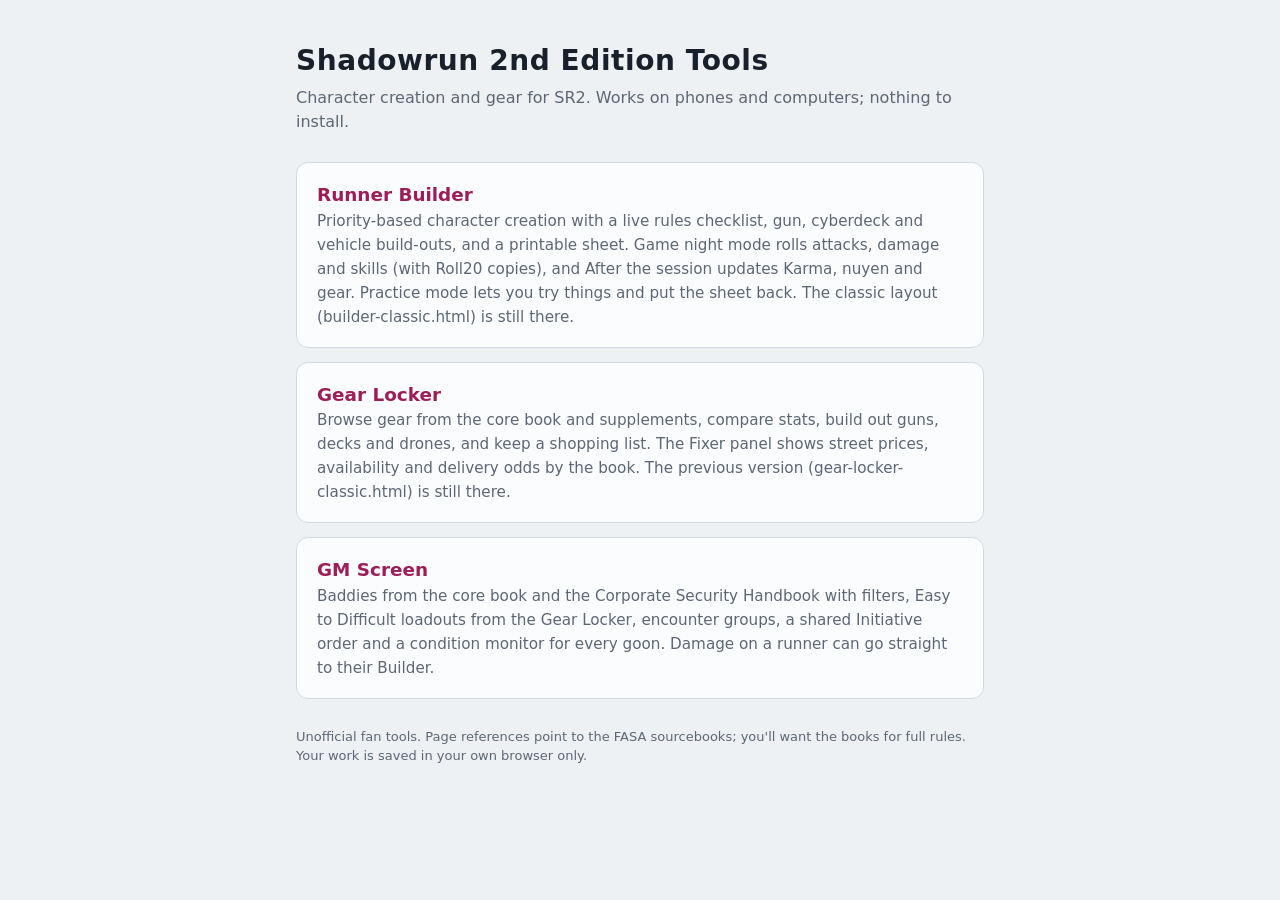
<file: index.html>
<!doctype html>
<html lang="en"><head><meta charset="utf-8"><meta name="viewport" content="width=device-width,initial-scale=1">
<title>Shadowrun 2 Tools</title>
<style>
:root{--bg:#eef1f4;--card:#fbfcfd;--ink:#18202b;--muted:#5c6776;--line:#d3d9e1;--accent:#9c1d58}
@media (prefers-color-scheme:dark){:root{--bg:#12161c;--card:#1a2029;--ink:#e3e8ef;--muted:#97a2b1;--line:#2e3744;--accent:#f07aa8}}
*{box-sizing:border-box}body{margin:0;background:var(--bg);color:var(--ink);font:16px/1.5 system-ui,-apple-system,"Segoe UI",sans-serif}
main{max-width:720px;margin:0 auto;padding:40px 16px}h1{margin:0 0 4px;font-size:1.75rem;letter-spacing:.02em}p.sub{margin:0 0 28px;color:var(--muted)}
a.card{display:block;text-decoration:none;color:inherit;background:var(--card);border:1px solid var(--line);border-radius:12px;padding:18px 20px;margin:0 0 14px}
a.card:hover,a.card:focus-visible{border-color:var(--accent);outline:none}a.card b{display:block;font-size:1.15rem;color:var(--accent)}a.card span{color:var(--muted);font-size:.95rem}
footer{margin-top:28px;color:var(--muted);font-size:.8125rem}
</style></head><body><main>
<h1>Shadowrun 2nd Edition Tools</h1>
<p class="sub">Character creation and gear for SR2. Works on phones and computers; nothing to install.</p>
<a class="card" href="builder.html"><b>Runner Builder</b><span>Priority-based character creation with a live rules checklist, gun, cyberdeck and vehicle build-outs, and a printable sheet. Game night mode rolls attacks, damage and skills (with Roll20 copies), and After the session updates Karma, nuyen and gear. Practice mode lets you try things and put the sheet back. The classic layout (builder-classic.html) is still there.</span></a>
<a class="card" href="gear-locker.html"><b>Gear Locker</b><span>Browse gear from the core book and supplements, compare stats, build out guns, decks and drones, and keep a shopping list. The Fixer panel shows street prices, availability and delivery odds by the book. The previous version (gear-locker-classic.html) is still there.</span></a>
<a class="card" href="gm-screen.html"><b>GM Screen</b><span>Baddies from the core book and the Corporate Security Handbook with filters, Easy to Difficult loadouts from the Gear Locker, encounter groups, a shared Initiative order and a condition monitor for every goon. Damage on a runner can go straight to their Builder.</span></a>
<footer>Unofficial fan tools. Page references point to the FASA sourcebooks; you'll want the books for full rules. Your work is saved in your own browser only.</footer>
</main></body></html>
</file>
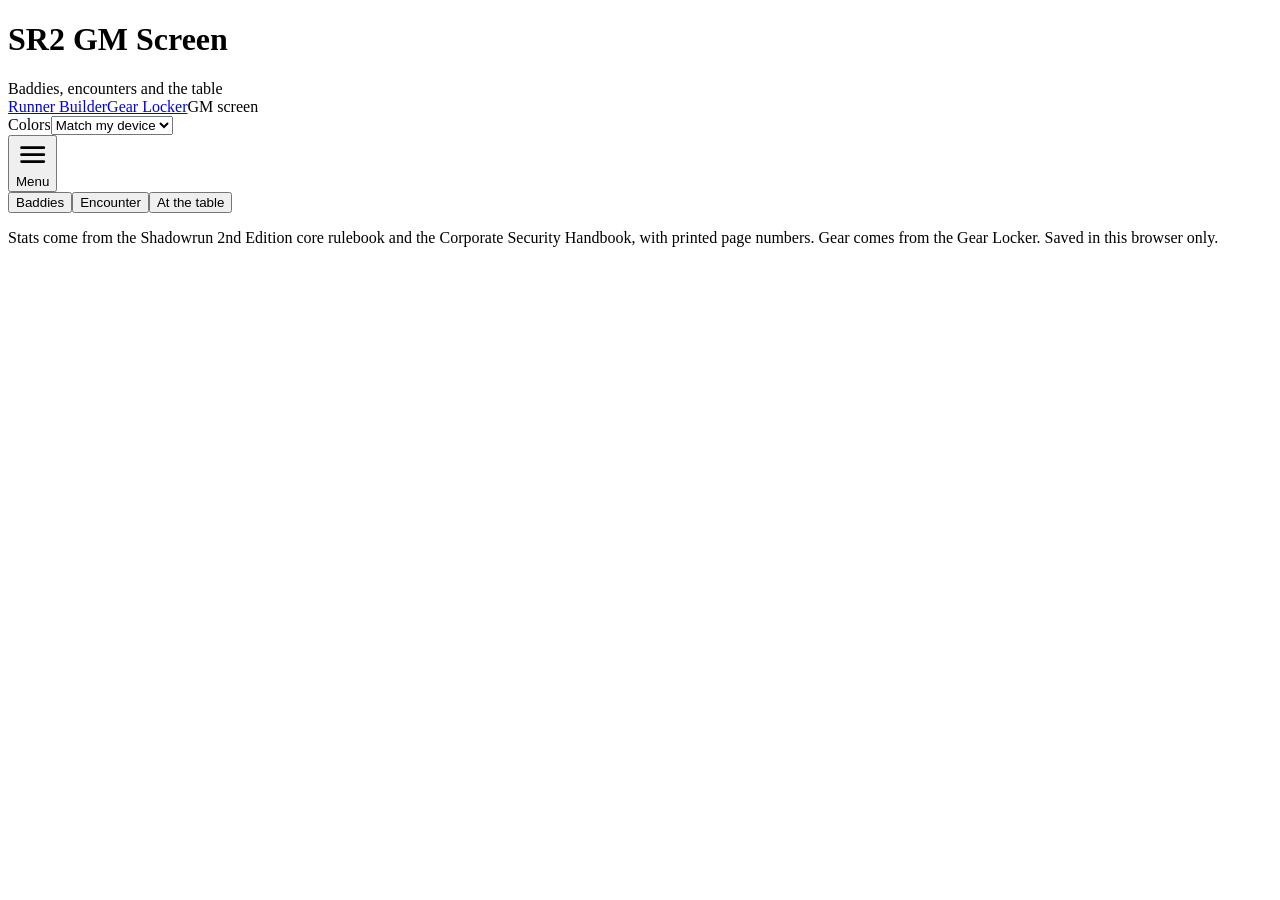
<file: dev/gm/gm.html>
<!doctype html>
<html lang="en">
<head>
<meta charset="utf-8">
<meta name="viewport" content="width=device-width,initial-scale=1">
<title>SR2 GM Screen</title>
<link rel="preconnect" href="https://fonts.googleapis.com"><link href="https://fonts.googleapis.com/css2?family=Chakra+Petch:wght@600;700&family=IBM+Plex+Sans:wght@400;500;600&family=IBM+Plex+Mono:wght@400;600&display=swap" rel="stylesheet">
<style>/*@css*/</style>
</head>
<body>
<div class="wrap">
 <header class="srh" id="srh">
  <div class="srh-id"><h1 class="srh-name">SR2 GM Screen</h1><span class="srh-sub" id="srhSub">Baddies, encounters and the table</span></div>
  <nav class="srh-tools" aria-label="Tools"><a data-tool="builder">Runner Builder</a><a data-tool="locker">Gear Locker</a><a data-tool="gm">GM screen</a></nav>
  <div class="srh-ctl" id="srhCtl"><label for="skinSel">Colors<select id="skinSel"></select></label></div>
  <button type="button" class="srh-menu" aria-expanded="false" aria-controls="srhCtl"><svg viewBox="0 0 24 24" fill="none" stroke="currentColor" stroke-width="2" stroke-linecap="round" aria-hidden="true"><path d="M4 7h16M4 12h16M4 17h16"/></svg>Menu</button>
 </header>
 <nav id="tabs" role="tablist" aria-label="GM screen"><button role="tab" data-tab="cat">Baddies</button><button role="tab" data-tab="enc" id="tabEnc">Encounter</button><button role="tab" data-tab="tbl">At the table</button></nav>
 <main id="view"></main>
 <p class="note">Stats come from the Shadowrun 2nd Edition core rulebook and the Corporate Security Handbook, with printed page numbers. Gear comes from the Gear Locker. Saved in this browser only.</p>
</div>
<script>/*@data*/</script>
<script>
// Colors: the same choice as the Builder and the Gear Locker (saved under 'sr2-skin'). A GM screen pick from before is carried over once.
try{const o=localStorage.getItem('sr2-gm-theme'); if(o&&!localStorage.getItem('sr2-skin')) localStorage.setItem('sr2-skin',o); localStorage.removeItem('sr2-gm-theme');}catch(e){}
const SKINENV={sel:'skinSel',mono:'var(--f-mono)',map:{bg:'--bg',panel:'--panel',panel2:'--panel-2',ink:'--ink',muted:'--muted',line:'--line',accent:'--brand',accentInk:'--brand-ink',accentSoft:'--brand-soft',price:'--price',ok:'--ok',okSoft:'--ok-soft',warn:'--warn',warnSoft:'--warn-soft',bad:'--bad',badSoft:'--bad-soft',font:'--f-body'}};
/*@shared:skins*/
// ---------- Color modes, shared by both tools ----------
// Each page defines SKINENV = {map:{paletteKey:'--its-token'}, sel:'id of the <select>'}. The choice is saved under 'sr2-skin',
// so both tools on the same site open in the same colors. System/Light/Dark use the page's own tokens; the skins set every token inline.
const SKIN=(()=>{
const KEY='sr2-skin';
const P={
  matrix:{label:'Matrix (green screen)',base:'dark',mono:true,bg:'#020a04',panel:'#06140b',panel2:'#0b2013',ink:'#c2ffd2',muted:'#6cbc86',line:'#1d4a2c',accent:'#3dff7f',accentInk:'#021006',accentSoft:'#0e3a1d',ok:'#3dff7f',okSoft:'#0e3a1d',warn:'#e8ff66',warnSoft:'#2b3410',bad:'#ff6a5f',badSoft:'#3a1411',price:'#9dffbc'},
  neon:{label:'Neon (Seattle at night)',base:'dark',bg:'#0d0718',panel:'#160d26',panel2:'#211339',ink:'#f4ebff',muted:'#b19dd0',line:'#3b2662',accent:'#ff4fae',accentInk:'#1a0310',accentSoft:'#3f1337',ok:'#33f0d2',okSoft:'#0e3535',warn:'#ffd447',warnSoft:'#3a2e10',bad:'#ff6682',badSoft:'#401425',price:'#33f0d2'},
  amber:{label:'Amber terminal',base:'dark',mono:true,bg:'#110b02',panel:'#1b1306',panel2:'#271b09',ink:'#ffdcaa',muted:'#c9a066',line:'#4c3615',accent:'#ffb31a',accentInk:'#1a1000',accentSoft:'#3e2b07',ok:'#cbe26e',okSoft:'#2a3110',warn:'#ffd166',warnSoft:'#3d2c0a',bad:'#ff7f59',badSoft:'#3e1b0e',price:'#ffcb52'},
  paper:{label:'Paper (printed sheet)',base:'light',bg:'#ebe3d2',panel:'#fbf7ee',panel2:'#f2eadb',ink:'#2a2016',muted:'#6a5a44',line:'#d5c6ab',accent:'#8c2a10',accentInk:'#ffffff',accentSoft:'#f3ddd0',ok:'#3b6a1d',okSoft:'#e3ebd1',warn:'#875700',warnSoft:'#f3e2c0',bad:'#a3221a',badSoft:'#f4d7d1',price:'#8c2a10'},
  // Cosmic Spark: a night sky over the desert, IC lighting up gold "like a cosmic spark", starlight blue for money (his handle and his westerns)
  // Western set: High Noon by day, Cosmic Spark by night (Cosmic loves the old westerns)
  noon:{label:'High Noon',group:'Western',base:'light',deco:'sun',bg:'#e8d6b0',panel:'#f8eedb',panel2:'#efdfc0',ink:'#2b1d12',muted:'#6b5034',line:'#cdb48a',accent:'#973a17',accentInk:'#ffffff',accentSoft:'#f2d6c4',ok:'#386224',okSoft:'#dfe9cf',warn:'#7d5000',warnSoft:'#f2e0b5',bad:'#9b281c',badSoft:'#f3d3cb',price:'#1d5d78'},
  cosmic:{label:'Cosmic Spark',group:'Western',base:'dark',deco:'stars',bg:'#0a0820',panel:'#141130',panel2:'#1e1a42',ink:'#f5ecda',muted:'#bfae94',line:'#3a3366',accent:'#ffb23f',accentInk:'#1c1000',accentSoft:'#3d2a12',ok:'#62e3c6',okSoft:'#123a35',warn:'#ffd86b',warnSoft:'#3a3014',bad:'#ff6f61',badSoft:'#3f1620',price:'#9fd4ff'},
  contrast:{label:'High contrast',base:'dark',bg:'#000000',panel:'#000000',panel2:'#141414',ink:'#ffffff',muted:'#dadada',line:'#9a9a9a',accent:'#ffe600',accentInk:'#000000',accentSoft:'#332e00',ok:'#66ff94',okSoft:'#0a2a12',warn:'#ffbe57',warnSoft:'#332000',bad:'#ff7a7a',badSoft:'#3a0d0d',price:'#8adcff'}
};
// Parked 2026-11-22 for the redesign: only Match my device, Light and Dark are offered. A saved skin stays in storage untouched
// and reads as 'system' while parked, so setting PARKED to false brings every pick back as it was.
const PARKED=true;
const LIST=[['system','Match my device'],['light','Light'],['dark','Dark'],...(PARKED?[]:Object.entries(P).map(([k,v])=>[k,v.label]))];
let set=[], prev=null; // prev: the site-wide colors before the last pick, so a page can hand that pick to one character instead
const DECO={stars:'html[data-skin] body{background-image:radial-gradient(1px 1px at 12% 18%,rgba(255,240,210,.85) 50%,transparent 51%),radial-gradient(1px 1px at 68% 9%,rgba(255,240,210,.7) 50%,transparent 51%),radial-gradient(1.5px 1.5px at 84% 33%,rgba(255,178,63,.9) 50%,transparent 51%),radial-gradient(1px 1px at 33% 62%,rgba(159,212,255,.75) 50%,transparent 51%),radial-gradient(1px 1px at 52% 41%,rgba(255,240,210,.6) 50%,transparent 51%),radial-gradient(1.5px 1.5px at 7% 84%,rgba(255,240,210,.8) 50%,transparent 51%),radial-gradient(1px 1px at 91% 76%,rgba(159,212,255,.7) 50%,transparent 51%),radial-gradient(120% 70% at 50% 120%,rgba(255,140,40,.14),transparent 60%);background-size:420px 420px,420px 420px,420px 420px,420px 420px,420px 420px,420px 420px,420px 420px,100% 100%;background-attachment:fixed}',
  sun:'html[data-skin] body{background-image:radial-gradient(60% 45% at 85% -10%,rgba(255,214,140,.55),transparent 70%),radial-gradient(140% 60% at 50% 115%,rgba(163,92,40,.18),transparent 65%);background-attachment:fixed}'};
function deco(kind){let el=document.getElementById('skinDeco'); if(!kind){if(el) el.remove(); return;} if(!el){el=document.createElement('style'); el.id='skinDeco'; document.head.appendChild(el);} el.textContent=DECO[kind]||'';}
const env=()=>(typeof SKINENV!=='undefined'?SKINENV:{map:{}});
function get(){try{const v=localStorage.getItem(KEY); return LIST.some(x=>x[0]===v)?v:'system';}catch(e){return 'system';}}
function apply(id,save){const R=document.documentElement, E=env();
  set.forEach(t=>R.style.removeProperty(t)); set=[]; R.style.removeProperty('color-scheme'); R.removeAttribute('data-skin');
  if(id==='light'||id==='dark') R.setAttribute('data-theme',id); else R.removeAttribute('data-theme');
  const p=P[id]; deco(p&&p.deco);
  if(p){R.setAttribute('data-theme',p.base); R.setAttribute('data-skin',id); R.style.setProperty('color-scheme',p.base);
    Object.entries(E.map).forEach(([k,tok])=>{const v=k==='font'?(p.mono?E.mono:null):p[k]; if(v){R.style.setProperty(tok,v); set.push(tok);}});}
  if(save){try{localStorage.setItem(KEY,id);}catch(e){}}
  const s=E.sel&&document.getElementById(E.sel); if(s&&s.value!==id) s.value=id;}
function options(cur){const o=([k,l])=>`<option value="${k}"${k===cur?' selected':''}>${l}</option>`, G={}; const flat=LIST.filter(([k])=>!(P[k]&&P[k].group)).map(o).join('');
  LIST.forEach(x=>{const g=P[x[0]]&&P[x[0]].group; if(g) (G[g]=G[g]||[]).push(x);}); return flat+Object.entries(G).map(([g,L])=>`<optgroup label="${g}">${L.map(o).join('')}</optgroup>`).join('');}
function now(){const E=env(); let r=null; try{r=E.runner&&E.runner();}catch(e){} return r&&LIST.some(x=>x[0]===r)?r:get();}
function init(){const E=env(); const s=E.sel&&document.getElementById(E.sel); const cur=now();
  if(s){s.innerHTML=options(cur); s.addEventListener('change',()=>{const E2=env(); if(E2.pick&&E2.pick(s.value)) apply(s.value,false); else {prev=get(); apply(s.value,true);}});}
  apply(cur,false);
  window.addEventListener('storage',e=>{if(e.key===KEY) apply(now(),false);});}
function restorePrev(){if(prev!=null){try{localStorage.setItem(KEY,prev);}catch(e){} prev=null;}}
return {P,LIST,get,now,apply,init,restorePrev};
})();
/*@end:skins*/
/*@shared:srhead*/
// ---------- The shared header (all three tools) ----------
// Fills the tool links for where the page is running, and opens and closes the phone menu.
// On the site: builder.html, gear-locker.html, gm-screen.html. Offline: the SR2_*.html files side by side.
// Anywhere else (an artifact, a renamed file) the other tools have no address, so only the current one shows.
// Version (2026-11-23): build.py writes a short code for each build into BUILD. The header shows it, links between the
// tools on the site carry ?v=CODE so browsers fetch a fresh copy, and on the site the page checks version.txt and offers
// a refresh when a newer build is out. Saved characters live in browser storage for the whole site, so a refresh keeps them.
const SRHEAD=(()=>{
const BUILD='@SR2BUILD@'; const built=/^[0-9a-f]{7}$/.test(BUILD);
const SITE={builder:'builder.html',locker:'gear-locker.html',gm:'gm-screen.html'};
const FILE={builder:'SR2_Runner_Builder.html',locker:'SR2_Gear_Locker.html',gm:'SR2_GM_Screen.html'};
function hrefs(){const f=(location.pathname.split('/').pop()||'').toLowerCase();
  if(onSite()) return built?Object.fromEntries(Object.entries(SITE).map(([k,v])=>[k,v+'?v='+BUILD])):SITE;
  if(location.protocol==='file:'&&/^sr2_/.test(f)) return FILE;
  return null;}
function onSite(){return /^https?:$/.test(location.protocol)&&!/claude/.test(location.hostname);}
let lastCheck=0, armed=false;
function check(){if(!built||!onSite()) return; const now=Date.now(); if(lastCheck&&now-lastCheck<6e5) return; lastCheck=now;
  fetch('version.txt?t='+now,{cache:'no-store'}).then(r=>r.ok?r.text():'').then(t=>{t=String(t||'').trim(); if(/^[0-9a-f]{7}$/.test(t)&&t!==BUILD) notice(t);}).catch(()=>{});}
function notice(t){const h=document.getElementById('srh'); if(!h||document.getElementById('srhNew')) return; if(new URLSearchParams(location.search).get('v')===t) return; /* already asked for it: the site is still catching up */ const d=document.createElement('div'); d.id='srhNew'; d.className='srh-new'; d.setAttribute('role','status');
  d.innerHTML='<span>A newer version of this tool is out ('+t+'). Refreshing keeps your saved characters.</span><button type="button" class="ui-sec">Refresh</button>';
  d.querySelector('button').addEventListener('click',()=>{location.href=location.pathname+'?v='+t+location.hash;}); h.insertAdjacentElement('afterend',d);}
function init(tool){const h=document.getElementById('srh'); if(!h) return; const H=hrefs();
  if(built){let v=h.querySelector('.srh-ver'); if(!v){v=document.createElement('span'); v.className='srh-ver'; (h.querySelector('.srh-id')||h).appendChild(v);} v.textContent='Version '+BUILD; v.title='Which build of the tool this is';}
  check(); if(!armed){armed=true; document.addEventListener('visibilitychange',()=>{if(document.visibilityState==='visible') check();});}
  h.querySelectorAll('.srh-tools a[data-tool]').forEach(a=>{const t=a.dataset.tool;
    // safe to run again on a page that was saved after a first run (the Builder's standalone copy is one)
    if(t===tool){a.setAttribute('aria-current','page'); a.removeAttribute('href'); a.hidden=false; return;}
    a.removeAttribute('aria-current');
    if(H&&H[t]){a.href=H[t]; a.target='_blank'; a.rel='noopener'; a.hidden=false;} else {a.removeAttribute('href'); a.hidden=true;}});
  const b=h.querySelector('.srh-menu'); h.classList.remove('open'); if(b) b.setAttribute('aria-expanded','false');
  if(b) b.addEventListener('click',()=>{const o=!h.classList.contains('open'); h.classList.toggle('open',o); b.setAttribute('aria-expanded',String(o));});
  document.addEventListener('keydown',e=>{if(e.key==='Escape'&&h.classList.contains('open')){h.classList.remove('open'); if(b){b.setAttribute('aria-expanded','false'); b.focus();}}});}
function sub(text){const s=document.getElementById('srhSub'); if(s) s.textContent=text||'';}
return {init,sub,hrefs,build:built?BUILD:''};
})();
/*@end:srhead*/
try{SKIN.init();}catch(e){}
try{SRHEAD.init('gm');}catch(e){}
</script>
<script>/*@js*/</script>
</body>
</html>
</file>
